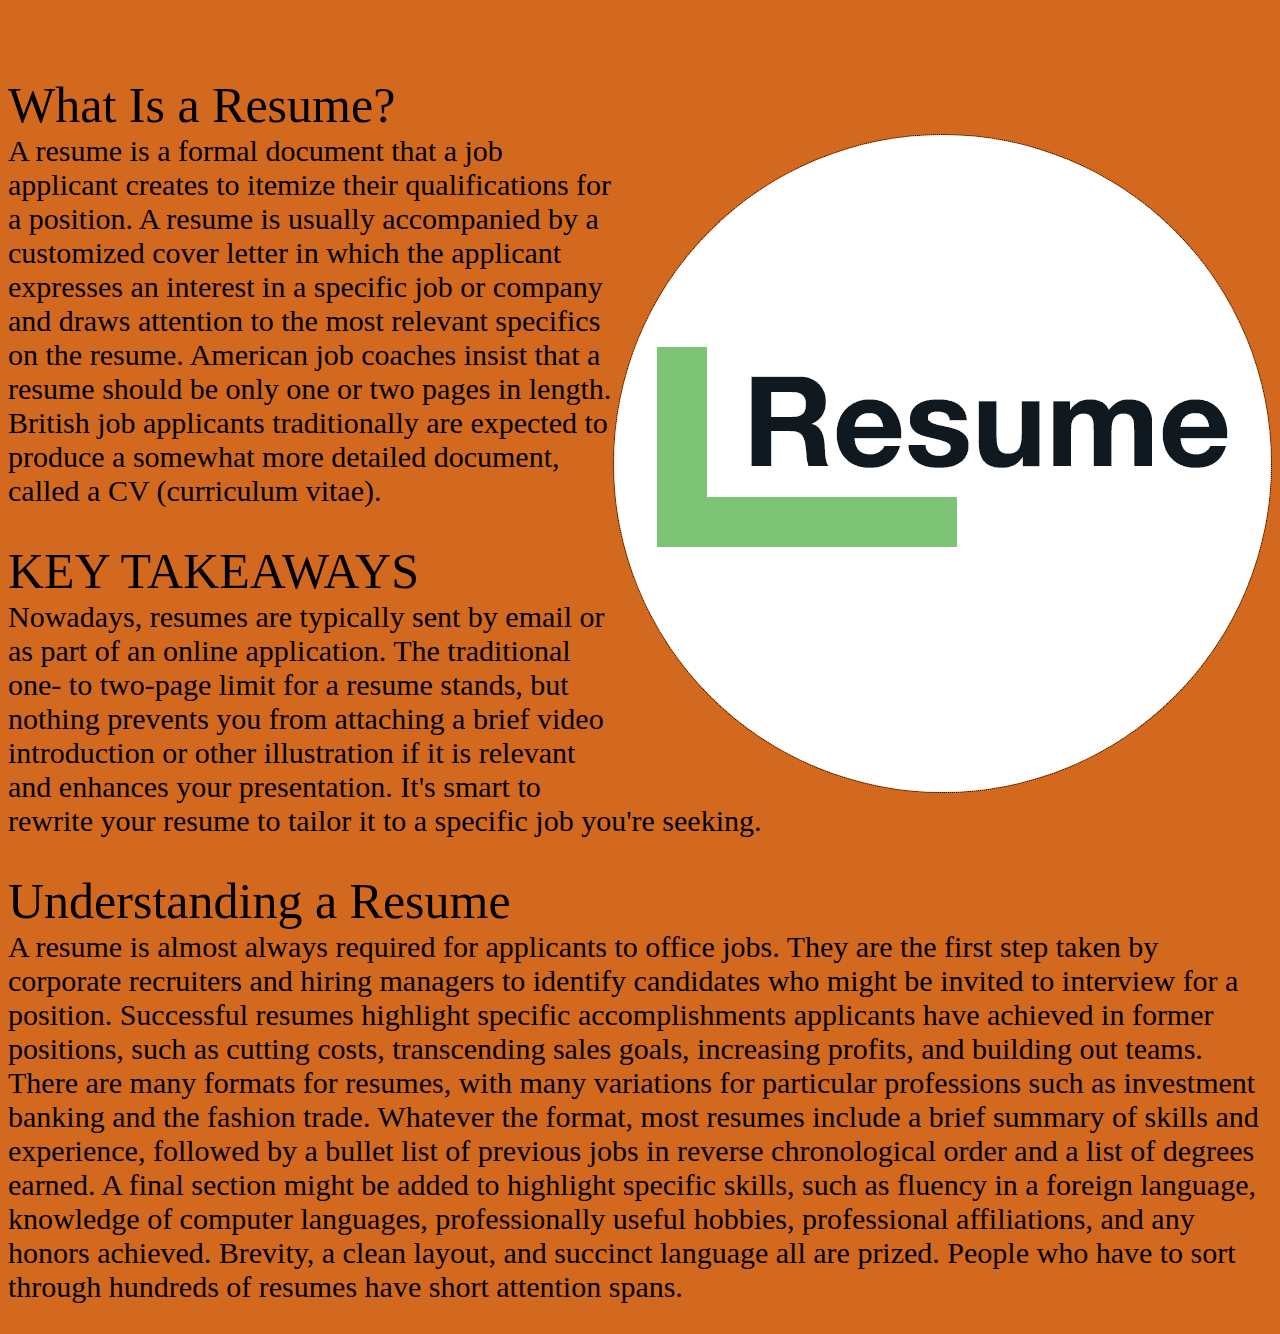
<file: about.html>
<html lang="en">
<head>
    <meta charset="UTF-8">
    <meta name="viewport" content="width=device-width, initial-scale=1.0">
    <title>about resume</title>
    <link rel="stylesheet" href="about.css">
</head>
<body>
    <p>
        <br><br>
       <span>What Is a Resume?</span>
       <br>
       <img src="1b0a2a80-af35-11ea-9944-0bfc902f19af.png" alt="">
A resume is a formal document that a job applicant creates to itemize their qualifications for a position. 
A resume is usually accompanied by a customized cover letter in which the applicant expresses an interest in a specific job or company and draws attention to the most relevant specifics on the resume.
American job coaches insist that a resume should be only one or two pages in length. British job applicants traditionally are expected to produce a somewhat more detailed document, called a CV (curriculum vitae).
<br>
<br>
<span>KEY TAKEAWAYS</span>
<br>
Nowadays, resumes are typically sent by email or as part of an online application.
The traditional one- to two-page limit for a resume stands, but nothing prevents you from attaching a brief video introduction or other illustration if it is relevant and enhances your presentation.
It's smart to rewrite your resume to tailor it to a specific job you're seeking.
<br>
<br>
<span>Understanding a Resume</span>
<br>
A resume is almost always required for applicants to office jobs. They are the first step taken by corporate recruiters and hiring managers to identify candidates who might be invited to interview for a position.

Successful resumes highlight specific accomplishments applicants have achieved in former positions, such as cutting costs, transcending sales goals, increasing profits, and building out teams. 

There are many formats for resumes, with many variations for particular professions such as investment banking and the fashion trade.

Whatever the format, most resumes include a brief summary of skills and experience, followed by a bullet list of previous jobs in reverse chronological order and a list of degrees earned. A final section might be added to highlight specific skills, such as fluency in a foreign language, knowledge of computer languages, professionally useful hobbies, professional affiliations, and any honors achieved.

Brevity, a clean layout, and succinct language all are prized. People who have to sort through hundreds of resumes have short attention spans.
    </p>
</body>
</html>
</file>
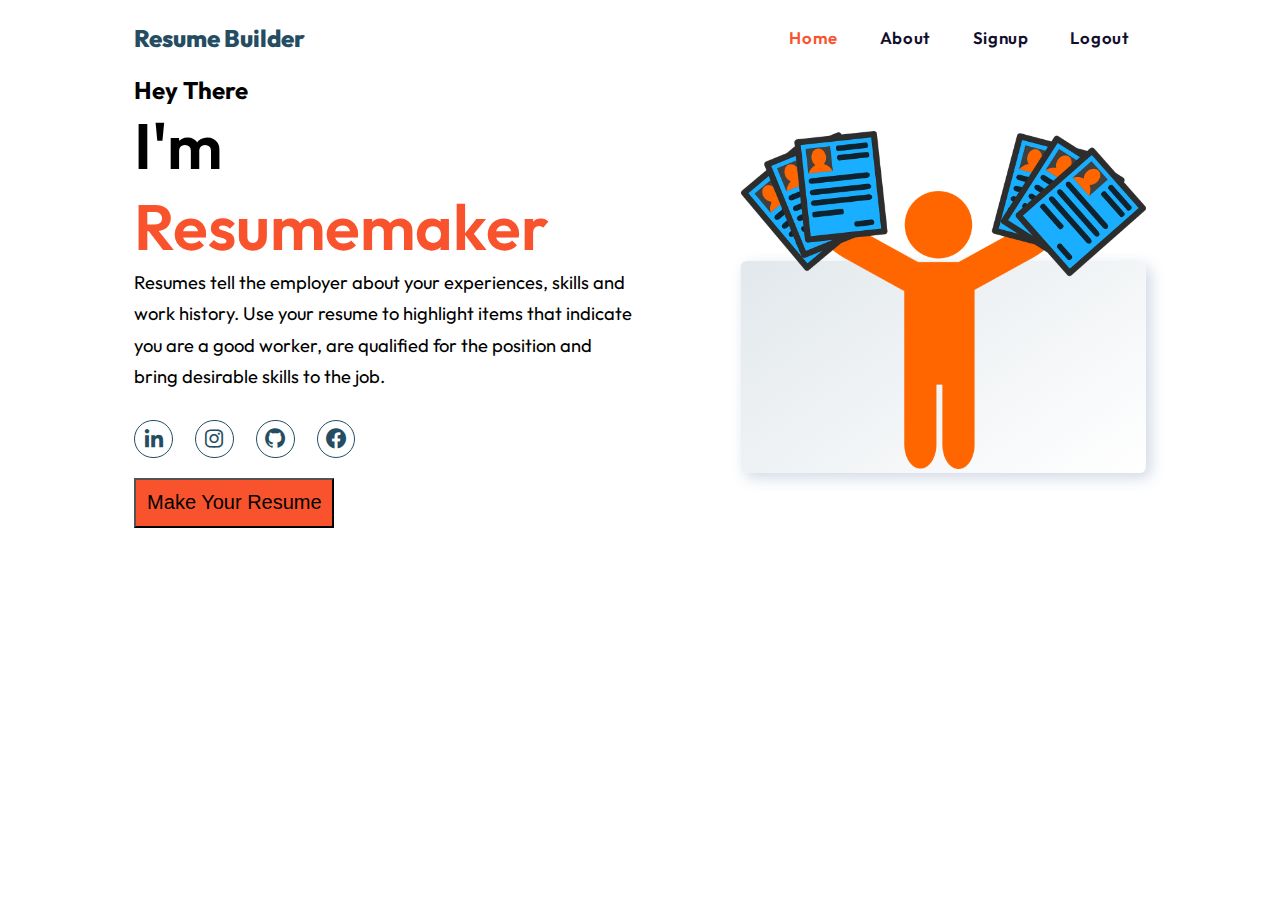
<file: index1.html>
<!---Log-in-->
<!DOCTYPE html>
<html lang="en">

<head>
    <meta charset="UTF-8">
    <meta http-equiv="X-UA-Compatible" content="IE=edge">
    <meta name="viewport" content="width=device-width, initial-scale=1.0">
    <!-- <link rel="stylesheet" href="https://cdn.jsdelivr.net/npm/bootstrap-icons@1.10.5/font/bootstrap-icons.css"> -->
    <link href='https://unpkg.com/boxicons@2.1.4/css/boxicons.min.css' rel='stylesheet'>
    <link rel="stylesheet" href="style3.css">
    <!-- <link href="https://cdn.jsdelivr.net/npm/bootstrap@5.3.1/dist/css/bootstrap.min.css" rel="stylesheet" integrity="sha384-4bw+/aepP/YC94hEpVNVgiZdgIC5+VKNBQNGCHeKRQN+PtmoHDEXuppvnDJzQIu9" crossorigin="anonymous"> -->
    <title>resume</title>
</head>

<body>
    <header class="container">
        <div class="page-header">
            <div class="logo">
                <a href="#">Resume Builder</a>
            </div>
            <input type="checkbox" id="click">

            <label for="click" class="mainicon">
                <div class="menu">
                    <i class='bx bx-menu' ></i>
                </div>
            </label>
            <ul>
                <li><a href="#" class="active">Home</a></li>
                <li><a href="about.html">About</a></li>
                <li><a href="http://localhost/project/registration.php">Signup</a></li>
                <li><a href="http://localhost/project/logout.php">Logout</a></li>
            </ul>
        </div>
    </header>


    <section class="container">
        <div class="main">
            <div class="detail">
                <h3>Hey There</h3>
                <h1>I'm <span style="color:#f9532d;">Resumemaker</span></h1>
                <p>Resumes tell the employer about your experiences, skills and work history. Use your resume to highlight items that indicate you are a good worker, are qualified for the position and bring desirable skills to the job.
                </p>
                <div class="social">
                    <a href="#"><i class='bx bxl-linkedin'></i></a>
                    <a href="#"><i class='bx bxl-instagram'></i></a>
                    <a href="#"><i class='bx bxl-github' ></i></a>
                    <a href="#"><i class='bx bxl-facebook-circle' ></i></a>
                
                </div>
                <br>
                <div class="btn btn-light btn-lg"> 
                    <a class="hii" href="one.html"><button class="hlo">Make Your Resume</button></a>
                </div>

            </div>
    
            <div class="img-sec">
                <div class="images">
                    <img src="resume-2163673_1280.webp" alt="" class="img-w">
                </div>
            </div>
        </div>
    </section>
    <!-- <script src="https://cdn.jsdelivr.net/npm/bootstrap@5.3.1/dist/js/bootstrap.bundle.min.js" integrity="sha384-HwwvtgBNo3bZJJLYd8oVXjrBZt8cqVSpeBNS5n7C8IVInixGAoxmnlMuBnhbgrkm" crossorigin="anonymous"></script>     -->
</body>

</html>
</file>
<file: about.css>
span
{
font-size: 50px;
font-weight: 10000;
}
p
{
    font-size:30px;
}
img {
    float: right;
    border: 1px dotted black;
    
    border-radius: 50%;
  }
  body{
    background-color: chocolate;
  }
</file>
<file: style3.css>
@import url('https://fonts.googleapis.com/css2?family=Poppins:wght@100;200;300;400;500;600;700;800&display=swap');
@import url('https://fonts.googleapis.com/css2?family=Outfit:wght@200;300;400;500;600;700;800&family=Roboto:wght@100;300;400&display=swap');

:root {
    --btn-color: #f14d5d;
    --brd-color: #0a58ca;
    --nav-text: #120f2d;
    --highlight: #eba504;
}

* {
    margin: 0;
    padding: 0;
    scroll-behavior: smooth;
}

body {
    /* font-family: 'Poppins', sans-serif; */
    font-family: 'Outfit', sans-serif;

}

/*Genral */
.container {
    padding: 0 8.4rem;
}
.img-w {
    width: 100%;
}

/*nav */
header {
    background: #fff;
    position: sticky;
    top: 0;
}

.page-header {
    display: flex;
    justify-content: space-between;
    align-items: center;
    padding: 1rem 0;
}

.logo {
    font-size: 1.5rem;
    font-weight: 800;
}

.logo a {
    color: #244D61;
    text-decoration: none;
}

ul {
    display: flex;
    gap: .6rem;
    list-style-type: none;
    background-color: transparent;
    overflow: hidden;
}

li a {
    display: inline-block;
    padding: .3rem 1rem;
    color: var(--nav-text);
    text-decoration: none;
    font-size: 1.05rem;
    font-weight: 600;
    letter-spacing: .7px;
    border-radius: 36px;
    line-height: 2;
    transition: .3s;
}

li a.active,
li a:hover {
    color: #f9532d;
}

#click {
    display: none;
}

.menu {
    display: none;
}

/* Nav */
.main {
    /* display: flex;
    flex-wrap: wrap;
    justify-content: space-between;
    align-items: center; */
    display: grid;
    grid-template-columns: repeat(auto-fit,minmax(277px, 1fr));
    row-gap: 2rem;
    align-items: center;
}

.main h1 {
    font-size: 4rem;
    font-weight: 600;
}

.main p {
    line-height: 1.7;
    font-size: 1.15rem;
}

.social {
    display: flex;
    flex-wrap: wrap;
    gap: 1.4rem;
    margin-top: 1.7rem;
}

.social a {
    display: grid;
    place-items: center;
    text-decoration: none;
    color: #244D61;
    font-size: 1.5rem;
    border: 1.6px solid #244D61;
    border-radius: 50%;
    padding: 0.39rem;
    text-align: center;
}

.social a:hover {
    color: #fff;
    background-color: #244D61;
    box-shadow: 0 0 20px #244D61;
    transition: all .3s ease-in-out;
}

.main h3 {
    font-size: 1.5rem;
}

.images::before {
    content: "";
    position: absolute;
    width: 100%;
    height: calc(100% - 130px);
    left: 50%;
    bottom: 0;
    transform: translateX(-50%);
    /* background: linear-gradient(145deg, #1e2024, #23272b); */
    /* box-shadow: 10px 10px 19px #1c1e22, -10px -10px 19px #262a2e; */
    border-radius: 6px;
    z-index: -1;
}

.images::before {
    background: linear-gradient(145deg, #e2e8ec, #ffffff);
    box-shadow: 5px 5px 15px #D1D9E6, -5px -5px 15px #ffffff;
}

.images {
    width: 80%;
    margin-left: auto;
    position: relative;
    z-index: -1;
}

@media screen and (max-width: 1024px) {
    .container {
        padding: 0 4.4rem;
    }
}

@media screen and (max-width: 768px) {
    .container {
        padding: 0 1.6rem;
    }
}

@media screen and (max-width:600px) {

    header {
        height: auto;
    }

    ul {
        background: #fff;
        width: 100%;
        height: 100vh;
        position: absolute;
        display: flex;
        flex-direction: column;
        text-align: center;
        top: 3.4rem;
        left: -100%;
        z-index: 111111;
    }
    .menu {
        display: block;
        font-size: 1.5rem;
        font-weight: bold;
        color: #244D61;
    }

    #click:checked~ul {
        left: 0%;
        transition: all 0.3s ease;
    }
    .images {
        width: 100%;
        margin: auto;
    }
    .main {
        margin-top: 2rem;
    }
}
.hlo{
    width:200px;
    height:50px;
    font-size: 20px;
    background-color: #f9532d;
    
}
</file>
